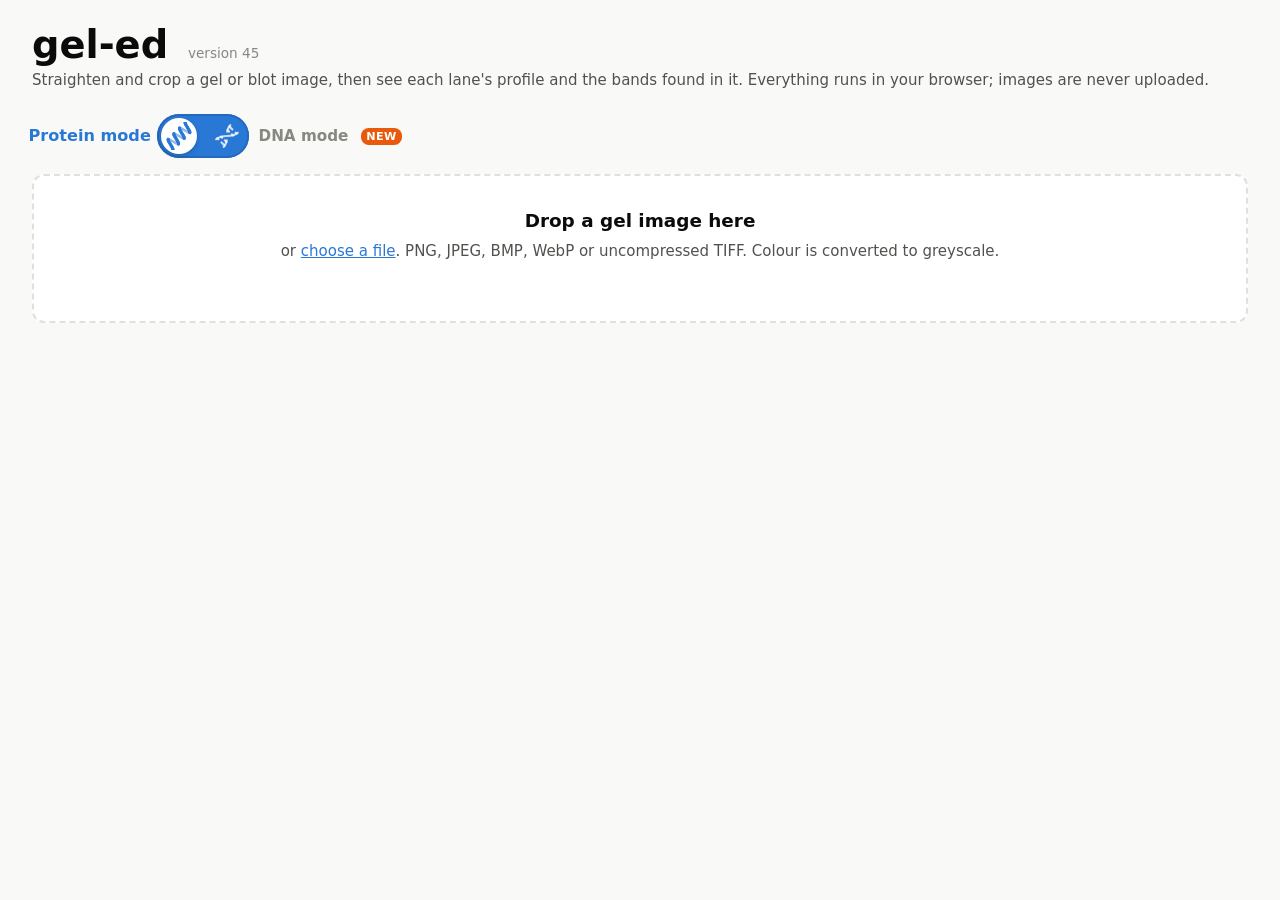
<file: index.html>
<!doctype html>
<html lang="en">
<head>
  <meta charset="utf-8">
  <meta name="viewport" content="width=device-width, initial-scale=1">
  <title>gel-ed · gel and blot band finder</title>
  <link rel="stylesheet" href="css/style.css?v=12a48e35">
  <script type="module" src="js/app.js?v=12a48e35"></script>
</head>
<body>
  <header class="top">
    <div>
      <h1>gel-ed <span id="version" class="version" title="12a48e35">version 45</span></h1>
      <p class="lede">Straighten and crop a gel or blot image, then see each lane's profile and the bands found in it.
        Everything runs in your browser; images are never uploaded.</p>
    </div>
    <!-- Protein / DNA switch. DNA icon: Lucide "dna", Copyright (c) 2026 Lucide Icons and
         Contributors, ISC License (full notice in README.md, Credits); protein icon (an alpha
         helix) drawn for gel-ed. -->
    <label class="mode-toggle" title="Protein: SDS-PAGE and western blots, ladders in kDa. DNA: agarose gels, ladders in bp; light-on-black photos are read inverted, shown as photographed and cropped to the gel.">
      <span class="mode-name mode-name-protein">Protein mode</span>
      <input type="checkbox" id="mode-toggle" role="switch" aria-label="DNA gel (off: protein gel)">
      <span class="mode-track" aria-hidden="true">
        <span class="mode-ghost mode-ghost-protein"><svg class="icon-protein" viewBox="0 0 24 24" aria-hidden="true" fill="none" stroke="currentColor" stroke-width="2.6" stroke-linecap="round" stroke-linejoin="round"><g stroke-width="1.8" opacity="0.5"><path d="M2.76 14.88 3.16 14.79 3.85 15.00 4.80 15.46 5.93 16.11 7.15 16.85 8.38 17.59 9.51 18.23 10.45 18.70 11.15 18.91 11.55 18.82" /><path d="M7.61 10.03 8.00 9.94 8.70 10.15 9.64 10.61 10.77 11.26 12.00 12.00 13.23 12.74 14.36 13.39 15.30 13.85 16.00 14.06 16.39 13.97" /><path d="M12.45 5.18 12.85 5.09 13.55 5.30 14.49 5.77 15.62 6.41 16.85 7.15 18.07 7.89 19.20 8.54 20.15 9.00 20.84 9.21 21.24 9.12" /><path d="M2.76 14.88 3.16 14.79 3.85 15.00 4.80 15.46 5.93 16.11 7.15 16.85 8.38 17.59 9.51 18.23 10.45 18.70 11.15 18.91 11.55 18.82" /><path d="M7.61 10.03 8.00 9.94 8.70 10.15 9.64 10.61 10.77 11.26 12.00 12.00 13.23 12.74 14.36 13.39 15.30 13.85 16.00 14.06 16.39 13.97" /><path d="M12.45 5.18 12.85 5.09 13.55 5.30 14.49 5.77 15.62 6.41 16.85 7.15 18.07 7.89 19.20 8.54 20.15 9.00 20.84 9.21 21.24 9.12" /></g><path d="M6.70 23.67 6.78 23.27 6.57 22.57 6.11 21.63 5.47 20.50 4.73 19.27 3.99 18.05 3.34 16.92 2.88 15.97 2.67 15.28 2.76 14.88" /><path d="M11.55 18.82 11.63 18.42 11.42 17.73 10.96 16.78 10.32 15.65 9.58 14.42 8.83 13.20 8.19 12.07 7.73 11.12 7.52 10.43 7.61 10.03" /><path d="M16.39 13.97 16.48 13.57 16.27 12.88 15.81 11.93 15.17 10.80 14.42 9.58 13.68 8.35 13.04 7.22 12.58 6.27 12.37 5.58 12.45 5.18" /><path d="M21.24 9.12 21.33 8.72 21.12 8.03 20.66 7.08 20.01 5.95 19.27 4.73 18.53 3.50 17.89 2.37 17.43 1.43 17.22 0.73 17.30 0.33" /><path d="M6.70 23.67 6.78 23.27 6.57 22.57 6.11 21.63 5.47 20.50 4.73 19.27 3.99 18.05 3.34 16.92 2.88 15.97 2.67 15.28 2.76 14.88" /><path d="M11.55 18.82 11.63 18.42 11.42 17.73 10.96 16.78 10.32 15.65 9.58 14.42 8.83 13.20 8.19 12.07 7.73 11.12 7.52 10.43 7.61 10.03" /><path d="M16.39 13.97 16.48 13.57 16.27 12.88 15.81 11.93 15.17 10.80 14.42 9.58 13.68 8.35 13.04 7.22 12.58 6.27 12.37 5.58 12.45 5.18" /><path d="M21.24 9.12 21.33 8.72 21.12 8.03 20.66 7.08 20.01 5.95 19.27 4.73 18.53 3.50 17.89 2.37 17.43 1.43 17.22 0.73 17.30 0.33" /></svg></span>
        <span class="mode-ghost mode-ghost-dna"><svg class="icon-dna" viewBox="0 0 24 24" aria-hidden="true" fill="none" stroke="currentColor" stroke-width="2" stroke-linecap="round" stroke-linejoin="round"><path d="m10 16 1.5 1.5" /><path d="m14 8-1.5-1.5" /><path d="M15 2c-1.798 1.998-2.518 3.995-2.807 5.993" /><path d="m16.5 10.5 1 1" /><path d="m17 6-2.891-2.891" /><path d="M2 15c6.667-6 13.333 0 20-6" /><path d="m20 9 .891.891" /><path d="M3.109 14.109 4 15" /><path d="m6.5 12.5 1 1" /><path d="m7 18 2.891 2.891" /><path d="M9 22c1.798-1.998 2.518-3.995 2.807-5.993" /></svg></span>
        <span class="mode-thumb"><svg class="icon-protein" viewBox="0 0 24 24" aria-hidden="true" fill="none" stroke="currentColor" stroke-width="2.6" stroke-linecap="round" stroke-linejoin="round"><g stroke-width="1.8" opacity="0.5"><path d="M2.76 14.88 3.16 14.79 3.85 15.00 4.80 15.46 5.93 16.11 7.15 16.85 8.38 17.59 9.51 18.23 10.45 18.70 11.15 18.91 11.55 18.82" /><path d="M7.61 10.03 8.00 9.94 8.70 10.15 9.64 10.61 10.77 11.26 12.00 12.00 13.23 12.74 14.36 13.39 15.30 13.85 16.00 14.06 16.39 13.97" /><path d="M12.45 5.18 12.85 5.09 13.55 5.30 14.49 5.77 15.62 6.41 16.85 7.15 18.07 7.89 19.20 8.54 20.15 9.00 20.84 9.21 21.24 9.12" /><path d="M2.76 14.88 3.16 14.79 3.85 15.00 4.80 15.46 5.93 16.11 7.15 16.85 8.38 17.59 9.51 18.23 10.45 18.70 11.15 18.91 11.55 18.82" /><path d="M7.61 10.03 8.00 9.94 8.70 10.15 9.64 10.61 10.77 11.26 12.00 12.00 13.23 12.74 14.36 13.39 15.30 13.85 16.00 14.06 16.39 13.97" /><path d="M12.45 5.18 12.85 5.09 13.55 5.30 14.49 5.77 15.62 6.41 16.85 7.15 18.07 7.89 19.20 8.54 20.15 9.00 20.84 9.21 21.24 9.12" /></g><path d="M6.70 23.67 6.78 23.27 6.57 22.57 6.11 21.63 5.47 20.50 4.73 19.27 3.99 18.05 3.34 16.92 2.88 15.97 2.67 15.28 2.76 14.88" /><path d="M11.55 18.82 11.63 18.42 11.42 17.73 10.96 16.78 10.32 15.65 9.58 14.42 8.83 13.20 8.19 12.07 7.73 11.12 7.52 10.43 7.61 10.03" /><path d="M16.39 13.97 16.48 13.57 16.27 12.88 15.81 11.93 15.17 10.80 14.42 9.58 13.68 8.35 13.04 7.22 12.58 6.27 12.37 5.58 12.45 5.18" /><path d="M21.24 9.12 21.33 8.72 21.12 8.03 20.66 7.08 20.01 5.95 19.27 4.73 18.53 3.50 17.89 2.37 17.43 1.43 17.22 0.73 17.30 0.33" /><path d="M6.70 23.67 6.78 23.27 6.57 22.57 6.11 21.63 5.47 20.50 4.73 19.27 3.99 18.05 3.34 16.92 2.88 15.97 2.67 15.28 2.76 14.88" /><path d="M11.55 18.82 11.63 18.42 11.42 17.73 10.96 16.78 10.32 15.65 9.58 14.42 8.83 13.20 8.19 12.07 7.73 11.12 7.52 10.43 7.61 10.03" /><path d="M16.39 13.97 16.48 13.57 16.27 12.88 15.81 11.93 15.17 10.80 14.42 9.58 13.68 8.35 13.04 7.22 12.58 6.27 12.37 5.58 12.45 5.18" /><path d="M21.24 9.12 21.33 8.72 21.12 8.03 20.66 7.08 20.01 5.95 19.27 4.73 18.53 3.50 17.89 2.37 17.43 1.43 17.22 0.73 17.30 0.33" /></svg><svg class="icon-dna" viewBox="0 0 24 24" aria-hidden="true" fill="none" stroke="currentColor" stroke-width="2" stroke-linecap="round" stroke-linejoin="round"><path d="m10 16 1.5 1.5" /><path d="m14 8-1.5-1.5" /><path d="M15 2c-1.798 1.998-2.518 3.995-2.807 5.993" /><path d="m16.5 10.5 1 1" /><path d="m17 6-2.891-2.891" /><path d="M2 15c6.667-6 13.333 0 20-6" /><path d="m20 9 .891.891" /><path d="M3.109 14.109 4 15" /><path d="m6.5 12.5 1 1" /><path d="m7 18 2.891 2.891" /><path d="M9 22c1.798-1.998 2.518-3.995 2.807-5.993" /></svg></span>
      </span>
      <span class="mode-name mode-name-dna">DNA mode</span>
      <span class="new" title="New in this version">new</span>
    </label>
  </header>

  <main>
    <section id="drop" class="drop" tabindex="0">
      <input id="file" type="file" accept="image/*,.tif,.tiff" hidden>
      <p class="drop-title">Drop a gel image here</p>
      <p class="drop-sub">or <button type="button" id="browse" class="link">choose a file</button>.
        PNG, JPEG, BMP, WebP or uncompressed TIFF. Colour is converted to greyscale.</p>
      <p id="status" class="status" role="status"></p>
    </section>

    <div id="workspace" hidden>
      <details id="editor" class="card panel" open>
        <summary>1 · Edit image</summary>
        <div class="panel-grid">
          <div class="controls">
            <fieldset>
              <legend>Tone</legend>
              <label class="slider">Brightness <output data-for="brightness"></output>
                <span class="slider-row">
                  <span class="icon" data-icon="brightness" data-end="-1" aria-hidden="true"></span>
                  <input type="range" class="centred" id="brightness" min="-0.5" max="0.5" step="0.01" value="0">
                  <span class="icon" data-icon="brightness" data-end="1" aria-hidden="true"></span>
                </span></label>
              <label class="slider">Contrast <output data-for="contrast"></output>
                <span class="slider-row">
                  <span class="icon" data-icon="contrast" data-end="-1" aria-hidden="true"></span>
                  <input type="range" class="centred" id="contrast" min="-0.9" max="0.9" step="0.01" value="0">
                  <span class="icon" data-icon="contrast" data-end="1" aria-hidden="true"></span>
                </span></label>
              <button type="button" id="invert" class="btn" aria-pressed="false">Invert</button>
              <p class="hint">Band finding expects <strong>dark bands on a light background</strong>.
                Invert white-on-black images before reading the results.</p>
            </fieldset>
            <fieldset>
              <legend>Geometry</legend>
              <button type="button" id="flip" class="btn" aria-pressed="false">Flip horizontally</button>
              <label class="slider">Rotation <output data-for="rotation"></output>
                <span class="slider-row">
                  <span class="icon" data-icon="rotation" data-end="-1" aria-hidden="true"></span>
                  <input type="range" class="centred" id="rotation" min="-5" max="5" step="0.05" value="0">
                  <span class="icon" data-icon="rotation" data-end="1" aria-hidden="true"></span>
                </span></label>
              <label class="slider">Perspective <output data-for="perspective"></output>
                <span class="slider-row">
                  <span class="icon" data-icon="perspective" data-end="-1" aria-hidden="true"></span>
                  <input type="range" class="centred" id="perspective" min="-0.35" max="0.35" step="0.005" value="0">
                  <span class="icon" data-icon="perspective" data-end="1" aria-hidden="true"></span>
                </span></label>
              <label class="slider">Skew <output data-for="skew"></output>
                <span class="slider-row">
                  <span class="icon" data-icon="skew" data-end="-1" aria-hidden="true"></span>
                  <input type="range" class="centred" id="skew" min="-0.07" max="0.07" step="0.001" value="0">
                  <span class="icon" data-icon="skew" data-end="1" aria-hidden="true"></span>
                </span></label>
              <label class="slider">Distort <output data-for="distort"></output>
                <span class="slider-row">
                  <span class="icon" data-icon="distort" data-end="-1" aria-hidden="true"></span>
                  <input type="range" class="centred" id="distort" min="-0.07" max="0.07" step="0.001" value="0">
                  <span class="icon" data-icon="distort" data-end="1" aria-hidden="true"></span>
                </span></label>
              <p class="hint">The pictures show what each end of a slider does to the image (dashed: before).
                Double-click a slider to reset it.</p>
            </fieldset>
            <button type="button" id="reset-edits" class="btn">Reset all edits</button>
          </div>
          <div class="view">
            <div id="edit-stage" class="stage"><canvas id="edit-canvas"></canvas></div>
            <p class="hint">The rectangle is what's analysed. On loading, a photo with plain background round
              the gel (a light box, scanner bed or bench) starts cropped to the gel; otherwise it's the whole
              image. Blank corners from rotating contribute nothing. Drag the rectangle's corners and edges to
              change it (e.g. to leave out labels above the lanes).</p>
          </div>
        </div>
      </details>

      <section class="card panel" id="results">
        <h2>2 · Lanes and bands</h2>
        <div class="panel-grid">
          <div class="controls">
            <fieldset>
              <legend>Lanes</legend>
              <label class="row">Number of lanes <input type="number" id="lanes" min="1" max="60" value=""></label>
              <div class="buttons">
                <button type="button" id="find-lanes" class="btn">Find lanes</button>
                <button type="button" id="redo" class="btn">Redo analysis</button>
              </div>
              <p class="hint"><strong>Find lanes</strong> fits evenly spaced lanes to where the bands are (empty lanes
                between loaded ones count; empty edges start as empty space); straighten the gel first, as tilted lanes blur the gaps.
                Above the gel, clicking a lane's number steps it through: a lane → <strong>empty</strong> (∅: nothing
                loaded; it keeps its number, is hatched, and is left off the figure unless "annotate empty lanes" is
                ticked) → <strong>removed</strong> (×: space between lanes) → a lane again (<strong>+</strong>). On DNA
                gels empty lanes are found for you. Typing a number places exactly that many.
                Drag the dashed dividers to adjust.</p>
            </fieldset>
            <fieldset>
              <legend>Ladders</legend>
              <div id="ladder-cards" class="ladder-cards"></div>
              <p class="hint">Ladder bands are the filled circles, labelled with their size. If one is on the wrong
                band, drag it to the right one; masses update as you go.</p>
              <button type="button" id="add-ladder" class="btn">Add ladder</button>
            </fieldset>
            <template id="ladder-card">
              <div class="ladder-card">
                <div class="ladder-head">
                  <strong class="ladder-title"></strong>
                  <button type="button" class="link ladder-remove">Remove</button>
                </div>
                <select class="ladder-type"></select>
                <label class="ladder-sizes-label">Sizes (kDa)<textarea class="ladder-sizes" rows="2" spellcheck="false" placeholder="e.g. 250, 150, 100, 75, 50"></textarea></label>
                <label class="row">Lane <select class="ladder-lane"></select></label>
                <p class="hint ladder-note"></p>
              </div>
            </template>
            <fieldset>
              <legend>Band finding</legend>
              <label class="row">Read profiles from
                <select id="source">
                  <option value="edited" selected>edited image</option>
                  <option value="original">original pixels</option>
                </select></label>
              <p class="hint">Edited image: the picture you see. Original pixels: each pixel of the loaded image is
                placed through the edits and counted once, never blended.</p>
              <label class="slider">Threshold (× noise) <output data-for="k"></output>
                <input type="range" id="k" min="2" max="20" step="0.5" value="6"></label>
              <label class="slider">Centre of lane used <output data-for="core"></output>
                <input type="range" id="core" min="0.1" max="0.9" step="0.05" value="0.25"></label>
              <label class="slider">Smoothing (rows) <output data-for="smooth"></output>
                <input type="range" id="smooth" min="0.5" max="4" step="0.25" value="1"></label>
              <label class="slider">Noise window (rows) <output data-for="noiseRows"></output>
                <input type="range" id="noiseRows" min="21" max="151" step="10" value="61"></label>
            </fieldset>
            <fieldset>
              <legend>Download</legend>
              <div class="buttons">
                <button type="button" id="dl-overlay" class="btn">Overlay PNG</button>
                <button type="button" id="dl-image" class="btn">Edited image PNG</button>
                <button type="button" id="dl-csv" class="btn">Bands CSV</button>
                <button type="button" id="dl-log" class="btn">Session log</button>
              </div>
            </fieldset>
            <button type="button" id="show-profiles" class="btn" aria-pressed="false">Show profiles</button>
            <p class="legend-key" id="key-bands"><span class="key ladder"></span> ladder band (size)
              <span class="key peak"></span> band you've marked (lane.letter)</p>
            <p class="legend-key" id="key-profiles" hidden>
              <span class="key strip"></span> columns it's read from
              <span class="key profile"></span> profile (darker → right)
              <span class="key peak"></span> peak
              <span class="key sat"></span> saturated
              <span class="key shoulder"></span> shoulder
            </p>
          </div>
          <div class="view">
            <canvas id="overlay-canvas" class="gel"></canvas>
            <p id="summary" class="hint"></p>
            <div id="calibration" hidden>
              <h3 class="sub">Ladder calibration</h3>
              <canvas id="calibration-canvas" class="calibration"></canvas>
              <p id="calibration-note" class="hint"></p>
            </div>
            <h3 class="sub">Ladder</h3>
            <div id="ladder-notes" class="ladder-notes"></div>
            <details class="sub-details" open>
              <summary>Method <span class="new" title="New in this version">new</span></summary>
              <p class="hint">Used in the figure caption.</p>
              <label class="row method-row protein-only">Type
                <select id="method-type">
                  <option value="sds" selected>SDS-PAGE</option>
                  <option value="western">Western blot</option>
                </select></label>
              <label class="row method-row protein-only" id="stain-row" hidden>Stain <input type="text" id="stain" value="Coomassie"></label>
              <div id="antibody-box" class="protein-only">
                <div id="antibodies" class="antibodies"></div>
                <button type="button" id="add-antibody" class="btn">Add antibody</button>
              </div>
              <div id="dna-fields" class="run-fields dna-only">
                <label>Agarose <span class="unit-box"><input type="text" data-dna="agarose" inputmode="decimal" placeholder="1"><span class="unit">%</span></span></label>
                <label>Buffer <input type="text" data-dna="buffer" list="dna-buffer-list" placeholder="e.g. TAE"></label>
                <label>Stain <input type="text" data-dna="stain" list="dna-stain-list" class="wide" placeholder="e.g. SYBR Safe (1× in the gel)"></label>
                <label>Loading dye <input type="text" data-dna="dye" class="wide" placeholder="e.g. Gel Loading Dye, Purple (6×) (NEB, B7024S), to 1×"></label>
                <label>Run at <span class="unit-box"><input type="text" data-dna="volts" inputmode="decimal" placeholder="100"><span class="unit">V</span></span>
                  for <span class="unit-box"><input type="text" data-dna="minutes" inputmode="decimal" placeholder="40"><span class="unit">min</span></span></label>
                <label>Imaged on <input type="text" data-dna="imager" placeholder="e.g. ChemiDoc (Bio-Rad)"></label>
              </div>
              <datalist id="dna-buffer-list"><option value="TAE"><option value="TBE"></datalist>
              <datalist id="dna-stain-list"><option value="SYBR Safe (1× in the gel)"><option value="GelRed (1× in the gel)"><option value="ethidium bromide (0.5 µg/mL in the gel)"></datalist>
              <div id="run-fields" class="run-fields protein-only">
                <label>Gel <input type="text" data-run="gel" list="gel-list" class="wide" placeholder="e.g. NuPAGE 4–12% Bis-Tris"></label>
                <label>Wells <input type="text" data-run="wells" inputmode="numeric" class="num" placeholder="12"></label>
                <label>Running buffer <input type="text" data-run="buffer" list="buffer-list" placeholder="e.g. MES"></label>
                <label>Samples heated at <span class="unit-box"><input type="text" data-run="heatC" inputmode="decimal" placeholder="95"><span class="unit">°C</span></span>
                  for <span class="unit-box"><input type="text" data-run="heatMin" inputmode="decimal" placeholder="5"><span class="unit">min</span></span></label>
                <label>Run at <span class="unit-box"><input type="text" data-run="volts" inputmode="decimal" placeholder="165"><span class="unit">V</span></span>
                  for <span class="unit-box"><input type="text" data-run="minutes" inputmode="decimal" placeholder="35"><span class="unit">min</span></span></label>
              </div>
              <div id="transfer-fields" class="run-fields protein-only" hidden>
                <label>Membrane <input type="text" data-run="membrane" list="membrane-list" placeholder="e.g. nitrocellulose"></label>
                <label>Transfer <input type="text" data-run="transfer" class="wide" placeholder="e.g. 100 V, 1 h, cold room"></label>
                <label><input type="checkbox" data-run="ponceau"> Transfer checked with Ponceau S</label>
                <label>Blocking <input type="text" data-run="blocking" class="wide" placeholder="e.g. 5% BSA in TBS, 1 h, RT"></label>
                <label>Detection <input type="text" data-run="detection" list="detection-list" class="wide" placeholder="e.g. ECL chemiluminescence"></label>
              </div>
              <datalist id="gel-list"><option value="NuPAGE 4–12% Bis-Tris"><option value="NuPAGE 10% Bis-Tris"><option value="NuPAGE 12% Bis-Tris">
                <option value="Bolt 4–12% Bis-Tris Plus"><option value="Mini-PROTEAN TGX 4–20%"></datalist>
              <datalist id="buffer-list"><option value="MES"><option value="MOPS"><option value="Tris-glycine"></datalist>
              <datalist id="membrane-list"><option value="nitrocellulose"><option value="PVDF"><option value="Immobilon-FL PVDF"></datalist>
              <datalist id="detection-list"><option value="ECL chemiluminescence"><option value="LI-COR Odyssey, 700 and 800 nm channels"></datalist>
            </details>
            <details class="sub-details" open>
              <summary>Lane annotations</summary>
              <p class="hint">Lane labels are used above the lanes on the figure; annotations and volumes aren't.
                Paste several lines into a box to fill that lane and the ones below (columns from a spreadsheet fill
                across).
                Groups (e.g. non-reducing / reducing):
                add a column, name it, then click a lane's cell and drag to cover a continuous run of lanes. Click a
                lone selected cell to clear it.</p>
              <label id="annot-empty" class="hint-toggle" hidden><input type="checkbox" id="show-empty-rows"> show empty lanes<span id="annot-empty-count"></span></label>
              <div class="annot-wrap"><table id="annot" class="annot"></table></div>
            </details>
            <details class="sub-details protein-only">
              <summary>Sample preparation <span class="new" title="New in this version">new</span></summary>
              <p class="hint">Type each lane's concentration and the amount to load: the sample volume is amount ÷
                concentration, made up to the total with the diluent, loading dye and, in lanes ticked
                <strong>Reduced</strong>, the reducing agent (lanes in a group named Reduced start ticked). Leave the
                amount blank to use as much sample as fits. The amounts go in the caption.</p>
              <div class="prep-settings">
                <label>Total <span class="unit-box"><input type="text" data-prep="total" inputmode="decimal"><span class="unit">µL</span></span></label>
                <label>Loading dye <span class="unit-box"><input type="text" data-prep="dyeFold" inputmode="decimal"><span class="unit">×</span></span></label>
                <label>Diluent <input type="text" data-prep="diluent" class="name"></label>
                <label>Reducing agent <input type="text" data-prep="reducer" class="name">
                  <span class="unit-box"><input type="text" data-prep="reducerUl" inputmode="decimal"><span class="unit">µL</span></span>
                  <span class="hint-inline">in lanes ticked Reduced</span></label>
              </div>
              <div class="annot-wrap"><table id="prep" class="annot prep"></table></div>
              <p id="prep-note" class="hint"></p>
            </details>
            <details id="band-annot" class="sub-details" open hidden>
              <summary>Band annotations</summary>
              <p class="hint">Each band you've marked, with its estimated size ± uncertainty, read off the standard
                curve (log size against distance down the gel) at the band's own row. Each lane's curve is the
                ladder's bands carried straight across to it; with a ladder on each side, along the line joining
                each size in the two, so a gel that ran a little faster on one side is followed. The ± combines
                the band's position, its own width, the ladder bands' width and the curve's own uncertainty. A little
                past either end of the ladder (up to 1.5x its end size), sizes are extrapolated in a straight line,
                shown with "~" and a ± that grows with the distance; further out, "&gt;" / "&lt;" the end size.
                Show profiles to see the curves with your bands on them.</p>
              <div class="annot-wrap"><table id="band-table" class="annot band-table"></table></div>
            </details>
          </div>
        </div>
      </section>

      <section class="card panel" id="figure-card">
        <h2>3 · Figure</h2>
        <div class="buttons">
          <button type="button" id="fig-download" class="btn">Download PNG</button>
          <button type="button" id="fig-copy" class="btn">Copy</button>
          <button type="button" id="fig-pin" class="btn" title="Keep this figure as panel A; the next image you load is drawn beside it">Keep as panel <span class="new" title="New in this version">new</span></button>
          <button type="button" id="fig-unpin" class="btn" hidden>Clear panels</button>
        </div>
        <p class="fig-show">Show:
          <label><input type="checkbox" id="show-ids" checked> lane labels</label>
          <label><input type="checkbox" id="show-groups" checked> groups</label>
          <label title="Untick to leave out ladder sizes too close to the one above to fit beside it (they'd otherwise sit further out on a longer line)"><input type="checkbox" id="show-crowded" checked> crowded sizes</label>
          <label title="Number the lanes above the gel and list them beside it (for long sample names)"><input type="checkbox" id="show-list"> lane list <span class="new" title="New in this version">new</span></label>
          <label title="Write each ladder's name above its lane"><input type="checkbox" id="show-ladder-names"> ladder names <span class="new" title="New in this version">new</span></label>
          <label title="Label lanes marked empty (nothing loaded) on the figure and in the lane list; unticked, they're left blank"><input type="checkbox" id="show-empty"> annotate empty lanes <span class="new" title="New in this version">new</span></label>
          <label title="The size scale beside the gel (MW in kDa, or DNA size in kb), from the ladder"><input type="checkbox" id="show-sizes" checked> ladder sizes <span class="new" title="New in this version">new</span></label>
          <label title="A red arrowhead and name (e.g. 4.A) at each band you've marked"><input type="checkbox" id="show-bands" checked> marked bands <span class="new" title="New in this version">new</span></label>
          <label title="Beside the gel, each marked band's name with its annotation and estimated size"><input type="checkbox" id="show-band-key" checked> band key <span class="new" title="New in this version">new</span></label></p>
        <p id="figure-note" class="hint"></p>
        <canvas id="figure-canvas" class="gel figure"></canvas>
        <label class="caption-label" for="caption">Figure caption</label>
        <p class="hint">Written from the ladder and lane annotations (labels, annotations and volumes, where filled in)
          and the groups. It follows them until you edit it; Regenerate starts again from them.</p>
        <textarea id="caption" rows="5" placeholder="Fill in the lane annotations to build a caption, or write one here."></textarea>
        <div class="buttons">
          <button type="button" id="caption-copy" class="btn">Copy caption</button>
          <button type="button" id="caption-regenerate" class="btn">Regenerate</button>
        </div>
      </section>

      <section class="card panel" id="tables-card">
        <h2>4 · Tables for the notebook <span class="new" title="New in this version">new</span></h2>
        <p class="hint">Written from the method, lane annotations, sample preparation and marked bands. Each copies as a
          table: it pastes as a table into LabArchives or Word, and as cells into a spreadsheet. Copy all copies them
          one after another, each under its heading.</p>
        <div class="buttons"><button type="button" id="copy-all" class="btn">Copy all</button></div>
        <p id="tables-note" class="hint"></p>
        <div id="tables" class="eln-tables"></div>
      </section>
    </div>
  </main>
</body>
</html>
</file>
<file: css/style.css>
/* Same look as FPLC-ed. */
:root {
  color-scheme: light;
  --page: #f9f9f7;
  --surface: #ffffff;
  --text-primary: #0b0b0b;
  --text-secondary: #52514e;
  --text-muted: #898781;
  --hairline: #e1e0d9;
  --border: rgba(11, 11, 11, 0.10);
  --accent: #2a78d6;
  --accent-ink: #ffffff;
  --error: #d03b3b;
  --font: system-ui, -apple-system, "Segoe UI", Roboto, sans-serif;
}
@media (prefers-color-scheme: dark) {
  :root {
    color-scheme: dark;
    --page: #0d0d0d;
    --surface: #1a1a19;
    --text-primary: #ffffff;
    --text-secondary: #c3c2b7;
    --text-muted: #898781;
    --hairline: #2c2c2a;
    --border: rgba(255, 255, 255, 0.10);
    --accent: #3987e5;
    --error: #e66767;
  }
}

* { box-sizing: border-box; }
body {
  margin: 0;
  background: var(--page);
  color: var(--text-primary);
  font: 15px/1.45 var(--font);
}
h1 { margin: 0; font-size: 2.4rem; line-height: 1.1; }
h2 { margin: 0 0 0.75rem; font-size: 1.05rem; }

.top { padding: 1.5rem 2rem 1rem; max-width: 1600px; margin: 0 auto; }
.lede { margin: 0.25rem 0 0; color: var(--text-secondary); }
.version { font-size: 0.85rem; font-weight: 400; color: var(--text-muted); margin-left: 0.4rem; }
main { max-width: 1600px; margin: 0 auto; padding: 0 2rem 2rem; }

.card {
  background: var(--surface);
  border: 1px solid var(--border);
  border-radius: 10px;
  padding: 1rem 1.25rem;
}

.drop {
  border: 2px dashed var(--hairline);
  border-radius: 12px;
  background: var(--surface);
  padding: 2rem;
  text-align: center;
  cursor: pointer;
  transition: border-color 0.15s;
}
.drop:hover, .drop:focus-visible, .drop.over { border-color: var(--accent); outline: none; }
.drop.compact { padding: 0.9rem; }
.drop.compact .drop-sub { display: none; }
.drop-title { margin: 0; font-size: 1.15rem; font-weight: 600; }
.drop-sub { margin: 0.4rem 0 0; color: var(--text-secondary); }
.status { margin: 0.5rem 0 0; color: var(--text-secondary); min-height: 1.2em; }
.status.error { color: var(--error); }

button.link {
  background: none; border: 0; padding: 0; font: inherit;
  color: var(--accent); cursor: pointer; text-decoration: underline;
}
.btn {
  font: inherit;
  color: inherit;
  background: var(--page);
  border: 1px solid var(--border);
  border-radius: 6px;
  padding: 0.35rem 0.75rem;
  cursor: pointer;
}
.btn:hover { border-color: var(--accent); }
.btn[aria-pressed="true"] { background: var(--accent); color: var(--accent-ink); border-color: var(--accent); }

.panel { margin-top: 1.25rem; }
details.panel > summary { font-weight: 600; font-size: 1.05rem; cursor: pointer; }
details.panel[open] > summary { margin-bottom: 0.75rem; }
.panel-grid {
  display: grid;
  grid-template-columns: 300px minmax(0, 1fr);
  gap: 1.25rem;
  align-items: start;
}
@media (max-width: 900px) { .panel-grid { grid-template-columns: 1fr; } }

.controls { display: flex; flex-direction: column; gap: 0.9rem; }
fieldset {
  margin: 0;
  border: 1px solid var(--border);
  border-radius: 10px;
  padding: 0.6rem 0.9rem 0.8rem;
}
legend { font-weight: 600; padding: 0 0.25rem; }
.hint { margin: 0.4rem 0 0; color: var(--text-muted); font-size: 0.85rem; }

label.slider { display: block; margin: 0.35rem 0 0.6rem; font-size: 0.92rem; }
label.slider output { float: right; color: var(--text-secondary); font-variant-numeric: tabular-nums; }
label.slider > input { display: block; width: 100%; margin-top: 0.2rem; }
.slider-row { display: flex; align-items: center; gap: 0.35rem; margin-top: 0.15rem; }
.slider-row input { flex: 1; min-width: 0; }

/* Sliders: an empty track (no fill from the left) and a round thumb. Edit sliders start
   in the middle, so they get a tick there. */
input[type="range"] { -webkit-appearance: none; appearance: none; background: transparent; height: 18px; margin: 0; }
input[type="range"]::-webkit-slider-runnable-track { height: 4px; border-radius: 2px; background: var(--hairline); }
input[type="range"]::-moz-range-track { height: 4px; border-radius: 2px; background: var(--hairline); }
input[type="range"]::-moz-range-progress { background: transparent; }
input[type="range"].centred::-webkit-slider-runnable-track {
  background: linear-gradient(to right, transparent calc(50% - 1px), var(--text-muted) calc(50% - 1px),
              var(--text-muted) calc(50% + 1px), transparent calc(50% + 1px)), var(--hairline);
}
input[type="range"].centred::-moz-range-track {
  background: linear-gradient(to right, transparent calc(50% - 1px), var(--text-muted) calc(50% - 1px),
              var(--text-muted) calc(50% + 1px), transparent calc(50% + 1px)), var(--hairline);
}
input[type="range"]::-webkit-slider-thumb {
  -webkit-appearance: none; width: 14px; height: 14px; margin-top: -5px; border-radius: 50%;
  background: var(--accent); border: 2px solid var(--surface); box-shadow: 0 0 0 1px var(--accent); cursor: pointer;
}
input[type="range"]::-moz-range-thumb {
  width: 10px; height: 10px; border-radius: 50%;
  background: var(--accent); border: 2px solid var(--surface); box-shadow: 0 0 0 1px var(--accent); cursor: pointer;
}
input[type="range"]:focus-visible { outline: 2px solid var(--accent); outline-offset: 2px; border-radius: 4px; }

.icon { flex: none; display: inline-flex; line-height: 0; }
.icon .before { fill: none; stroke: var(--text-muted); stroke-width: 1; stroke-dasharray: 2 1.5; }
.icon .after { fill: color-mix(in srgb, var(--accent) 18%, transparent); stroke: var(--accent); stroke-width: 1.4; stroke-linejoin: round; }
.icon .frame { stroke: var(--text-muted); stroke-width: 1; }
label.row { display: flex; align-items: center; justify-content: space-between; gap: 0.5rem; margin: 0.3rem 0 0.6rem; }
select {
  font: inherit; color: inherit; background: var(--page);
  border: 1px solid var(--border); border-radius: 6px; padding: 0.2rem 0.3rem;
}
input[type="number"] {
  font: inherit; color: inherit; background: var(--page);
  border: 1px solid var(--border); border-radius: 6px; padding: 0.25rem 0.4rem; width: 5rem;
}
.buttons { display: flex; flex-wrap: wrap; gap: 0.5rem; }
.ladder-cards { display: flex; flex-direction: column; gap: 0.6rem; margin: 0.3rem 0 0.6rem; }
.ladder-card { border: 1px solid var(--border); border-radius: 8px; padding: 0.5rem 0.6rem; background: var(--page); }
.ladder-head { display: flex; justify-content: space-between; align-items: baseline; margin-bottom: 0.35rem; }
.ladder-type { width: 100%; }
.ladder-note:empty { display: none; }
.ladder-card .ladder-note { color: var(--error); }

.view { min-width: 0; }
canvas.gel { display: block; width: 100%; height: auto; margin: 0 auto; border-radius: 6px; touch-action: none; }
/* Editor display box: fixed to the original image's shape; the edited image (which grows
   when rotated or skewed) is scaled down to fit inside it, never cut off. */
.stage {
  aspect-ratio: var(--ar, 2 / 1);
  margin: 0 auto;
  display: flex; align-items: center; justify-content: center;
  background: var(--page); border: 1px solid var(--border); border-radius: 6px; overflow: hidden;
}
.stage canvas { display: block; max-width: 100%; max-height: 100%; min-width: 0; min-height: 0; touch-action: none; }

.legend-key { font-size: 0.85rem; color: var(--text-secondary); line-height: 1.9; margin: 0; }
.legend-key[hidden] { display: none; }
#show-profiles { align-self: flex-start; }
.key { display: inline-block; vertical-align: middle; margin: 0 0.3rem 0 0.6rem; }
.key:first-child { margin-left: 0; }
.key.profile { width: 18px; height: 2px; background: #2a78d6; }
.key.strip { width: 10px; height: 12px; background: rgba(42, 120, 214, 0.13); border: solid rgba(42, 120, 214, 0.5); border-width: 0 1px; }
.key.peak, .key.sat { width: 10px; height: 10px; border: 2px solid #d62a2a; border-radius: 50%; }
.key.sat { border-color: #000; }
.key.ladder { width: 10px; height: 10px; border-radius: 50%; background: #d62a2a; }
@media (prefers-color-scheme: dark) { .key.sat { border-color: #fff; } }
.key.shoulder { width: 0; height: 0; border-top: 5px solid transparent; border-bottom: 5px solid transparent;
                border-left: 9px solid #e8730c; }

#workspace[hidden] { display: none; }

#figure-card .buttons { margin-bottom: 0.5rem; }
canvas.figure { max-width: 100%; width: auto; border: 1px solid var(--border); border-radius: 4px; background: #fff; }

h3.sub { font-size: 0.95rem; margin: 1rem 0 0.4rem; }
.ladder-notes { display: flex; flex-direction: column; gap: 0.35rem; }
.ladder-note-row { display: flex; align-items: center; gap: 0.5rem; font-size: 0.9rem; flex-wrap: wrap; }
.ladder-note-row .ln-text { flex: 1; min-width: 14rem; }
.ladder-note-row .vol { display: flex; align-items: center; gap: 0.35rem; }
.unit-box { display: inline-flex; align-items: center; background: var(--page);
            border: 1px solid var(--border); border-radius: 6px; padding-right: 0.45rem; }
.unit-box:focus-within { outline: 2px solid var(--accent); outline-offset: -1px; }
.unit-box input, .ladder-notes .unit-box input, table.annot .unit-box input {
  border: 0; background: transparent; width: 4.5rem; outline: none; text-align: right; padding: 0.3rem 0.3rem; }
.unit-box .unit { color: var(--text-secondary); }
.lane-no { color: var(--text-secondary); white-space: nowrap; width: 4.5rem; flex: none; }
.annot-wrap { overflow-x: auto; }
table.annot { border-collapse: collapse; font-size: 0.9rem; user-select: none; }
table.annot th, table.annot td { padding: 0.15rem 0.35rem; text-align: left; vertical-align: middle; }
table.annot th { font-weight: 600; }
table.annot .lane-text { width: 18rem; }
.group-head { white-space: nowrap; }
.group-head .group-name { width: 8rem; }
.group-cell { width: 8.6rem; height: 1.7rem; border: 1px solid var(--border); background: var(--page); cursor: pointer; }
.group-cell.on { background: color-mix(in srgb, var(--accent) 35%, var(--page)); border-color: var(--accent); }
.ladder-notes input, table.annot input, #caption {
  font: inherit; color: inherit; background: var(--page);
  border: 1px solid var(--border); border-radius: 6px; padding: 0.3rem 0.45rem; min-width: 0;
}
.caption-label { display: block; font-weight: 600; margin: 0.9rem 0 0.3rem; }
#caption { display: block; width: 100%; resize: vertical; margin-bottom: 0.5rem; }
table.annot .lane-id { width: 5.5rem; resize: none; overflow: hidden; display: block; line-height: 1.3; font: inherit; color: inherit;
  background: var(--page); border: 1px solid var(--border); border-radius: 6px; padding: 0.3rem 0.45rem; }
.fig-show { font-size: 0.9rem; color: var(--text-secondary); margin: 0.4rem 0; display: flex; gap: 0.9rem; flex-wrap: wrap; }
.fig-show label { display: inline-flex; align-items: center; gap: 0.3rem; color: var(--text-primary); }
details.sub-details { margin-top: 0.9rem; }
details.sub-details > summary { font-weight: 600; font-size: 0.95rem; cursor: pointer; }
details.sub-details[hidden] { display: none; }
table.band-table .band-name { font-weight: 600; white-space: nowrap; }
table.band-table .band-mw { white-space: nowrap; font-variant-numeric: tabular-nums; padding-right: 1rem; }
table.band-table .band-text { width: 22rem; }
table.annot .lane-text { width: 16rem; }
label.row.method-row { justify-content: flex-start; gap: 0.6rem; font-size: 0.9rem; }
.method-row[hidden], #antibody-box[hidden] { display: none; }
.method-row select, .method-row input, .antibody-row select, .antibody-row input {
  font: inherit; color: inherit; background: var(--page);
  border: 1px solid var(--border); border-radius: 6px; padding: 0.3rem 0.45rem;
}
#stain { width: 14rem; }
.antibodies { display: flex; flex-direction: column; gap: 0.4rem; margin: 0.3rem 0 0.5rem; }
.antibody-row { display: flex; flex-wrap: wrap; align-items: center; gap: 0.5rem; font-size: 0.9rem; }
.antibody-row .lane-no { width: 5.5rem; }
.antibody-row .ab-select { max-width: 32rem; }
.antibody-row .ab-text { width: 26rem; max-width: 100%; }
.antibody-row [hidden] { display: none; }
.ladder-sizes-label { display: block; margin: 0.4rem 0 0.2rem; font-size: 0.9rem; }
.ladder-sizes { display: block; width: 100%; box-sizing: border-box; margin-top: 0.2rem; resize: vertical; font: inherit; }
canvas.calibration { display: block; width: 100%; }
.run-fields { display: flex; flex-wrap: wrap; gap: 0.45rem 1rem; margin: 0.6rem 0 0.4rem; font-size: 0.9rem; }
.run-fields[hidden] { display: none; }
.run-fields label, .prep-settings label { display: inline-flex; align-items: center; gap: 0.35rem; }
.run-fields input[type="text"], .prep-settings input.name, .prep-settings select {
  font: inherit; color: inherit; background: var(--page);
  border: 1px solid var(--border); border-radius: 6px; padding: 0.3rem 0.45rem; width: 9rem;
}
.run-fields input.wide { width: 15rem; }
.run-fields input.num { width: 3.5rem; }
.run-fields .unit-box input, .prep-settings .unit-box input { width: 3.2rem; }
.prep-settings { display: flex; flex-wrap: wrap; gap: 0.45rem 1rem; margin: 0.4rem 0 0.5rem; font-size: 0.9rem; }
.prep-settings input.name { width: 6.5rem; }
table.prep .unit-box input { width: 3.6rem; }
table.prep .prep-lane { max-width: 16rem; }
table.prep td.calc { font-variant-numeric: tabular-nums; white-space: nowrap; text-align: right; padding-left: 0.8rem; }
table.prep tr.over td.prep-sample { color: #c0392b; font-weight: 600; }
.btn[hidden] { display: none; }
.hint-inline { color: var(--text-secondary); }
table.prep td.prep-red-tick { text-align: center; }
.eln-section { margin-top: 0.8rem; }
.eln-head { display: flex; align-items: center; gap: 0.8rem; }
.eln-head h3.sub { margin: 0.4rem 0; }
.eln-head .btn { padding-top: 0.2rem; padding-bottom: 0.2rem; }
.eln-section .annot-wrap, .eln-section { overflow-x: auto; }
table.eln { border-collapse: collapse; font-size: 0.85rem; }
table.eln th, table.eln td { border: 1px solid var(--border); padding: 0.2rem 0.5rem; text-align: left; vertical-align: top; }
table.eln th { font-weight: 600; background: var(--page); }
.btn:disabled { opacity: 0.5; cursor: default; }

/* "new" badge on features added in this version, for people already using the page */
.new {
  display: inline-block; margin-left: 0.3em; padding: 0.05em 0.45em; border-radius: 0.7em;
  background: #e8590c; color: #ffffff; font-size: 0.7rem; font-weight: 600; line-height: 1.4;
  letter-spacing: 0.03em; text-transform: uppercase; vertical-align: 0.1em;
}

/* protein or DNA: the switch in the header, and what each mode hides */
.top { display: flex; justify-content: space-between; align-items: flex-start; gap: 1rem; flex-wrap: wrap; }
/* Protein / DNA switch: a flat pill whose thumb slides (with a little overshoot) and
   carries the current mode's icon; the track turns from blue (protein) to green (DNA) */
.mode-toggle {
  --protein: #2a78d6; --protein-edge: #2369be; --dna: #05c46b; --dna-edge: #04b360;
  display: inline-flex; align-items: center; gap: 0.6rem; margin-top: 0.4rem;
  cursor: pointer; user-select: none; -webkit-tap-highlight-color: transparent;
}
.mode-toggle input { position: absolute; opacity: 0; width: 1px; height: 1px; pointer-events: none; }
.mode-name { font-weight: 600; font-size: 0.95rem; color: var(--text-muted); transition: color 0.25s, transform 0.25s; }
.mode-toggle:has(input:not(:checked)) .mode-name-protein { color: var(--protein); transform: scale(1.06); }
.mode-toggle:has(input:checked) .mode-name-dna { color: var(--dna); transform: scale(1.06); }
.mode-track {
  position: relative; width: 92px; height: 44px; border-radius: 22px; flex: none;
  background: var(--protein);
  box-shadow: inset 0 0 0 2px var(--protein-edge);
  transition: background-color 0.3s ease-in-out, box-shadow 0.3s ease-in-out;
}
.mode-toggle input:checked + .mode-track { background: var(--dna); box-shadow: inset 0 0 0 2px var(--dna-edge); }
.mode-toggle input:focus-visible + .mode-track { outline: 2px solid var(--text-primary); outline-offset: 3px; }
/* faint icons on the track: the other mode, where the thumb would go */
.mode-ghost { position: absolute; top: 9px; width: 26px; height: 26px; color: rgba(255, 255, 255, 0.75); transition: opacity 0.25s; }
.mode-ghost svg { width: 100%; height: 100%; display: block; }
.mode-ghost-protein { left: 9px; opacity: 0; }
.mode-ghost-dna { right: 9px; }
.mode-toggle input:checked + .mode-track .mode-ghost-protein { opacity: 1; }
.mode-toggle input:checked + .mode-track .mode-ghost-dna { opacity: 0; }
.mode-thumb {
  position: absolute; top: 4px; left: 4px; width: 36px; height: 36px; border-radius: 18px;
  background: #ffffff;
  box-shadow: 0 2px 5px rgba(0, 0, 0, 0.2);
  color: var(--protein);
  transition: left 0.45s cubic-bezier(0.34, 1.56, 0.64, 1), width 0.18s ease, color 0.35s ease;
}
.mode-toggle input:checked + .mode-track .mode-thumb { left: 52px; color: var(--dna); }
/* pressed: the thumb squishes towards where it's going */
.mode-toggle:active .mode-thumb { width: 44px; }
.mode-toggle:active input:checked + .mode-track .mode-thumb { left: 44px; }
.mode-thumb svg {
  position: absolute; top: 4px; left: 4px; width: 28px; height: 28px;
  transition: opacity 0.25s ease, transform 0.45s cubic-bezier(0.34, 1.56, 0.64, 1);
}
.mode-toggle:active .mode-thumb svg { left: 8px; }
.mode-thumb .icon-dna { opacity: 0; transform: rotate(-120deg) scale(0.4); }
.mode-toggle input:checked + .mode-track .mode-thumb .icon-protein { opacity: 0; transform: rotate(120deg) scale(0.4); }
.mode-toggle input:checked + .mode-track .mode-thumb .icon-dna { opacity: 1; transform: none; }
/* no slide when the page opens in DNA mode: transitions only once it's ready */
.mode-toggle:not(.ready) .mode-track, .mode-toggle:not(.ready) .mode-thumb, .mode-toggle:not(.ready) .mode-thumb svg,
.mode-toggle:not(.ready) .mode-name, .mode-toggle:not(.ready) .mode-ghost { transition: none; }
@media (prefers-reduced-motion: reduce) {
  .mode-track, .mode-thumb, .mode-thumb svg, .mode-name, .mode-ghost { transition: none !important; }
}
body[data-mode="dna"] .protein-only { display: none !important; }
body:not([data-mode="dna"]) .dna-only { display: none !important; }
.hint-toggle { display: inline-flex; align-items: center; gap: 0.35rem; margin: 0 0 0.5rem; font-size: 0.85rem; color: var(--text-secondary); cursor: pointer; }
.hint-toggle[hidden] { display: none; }
</file>
